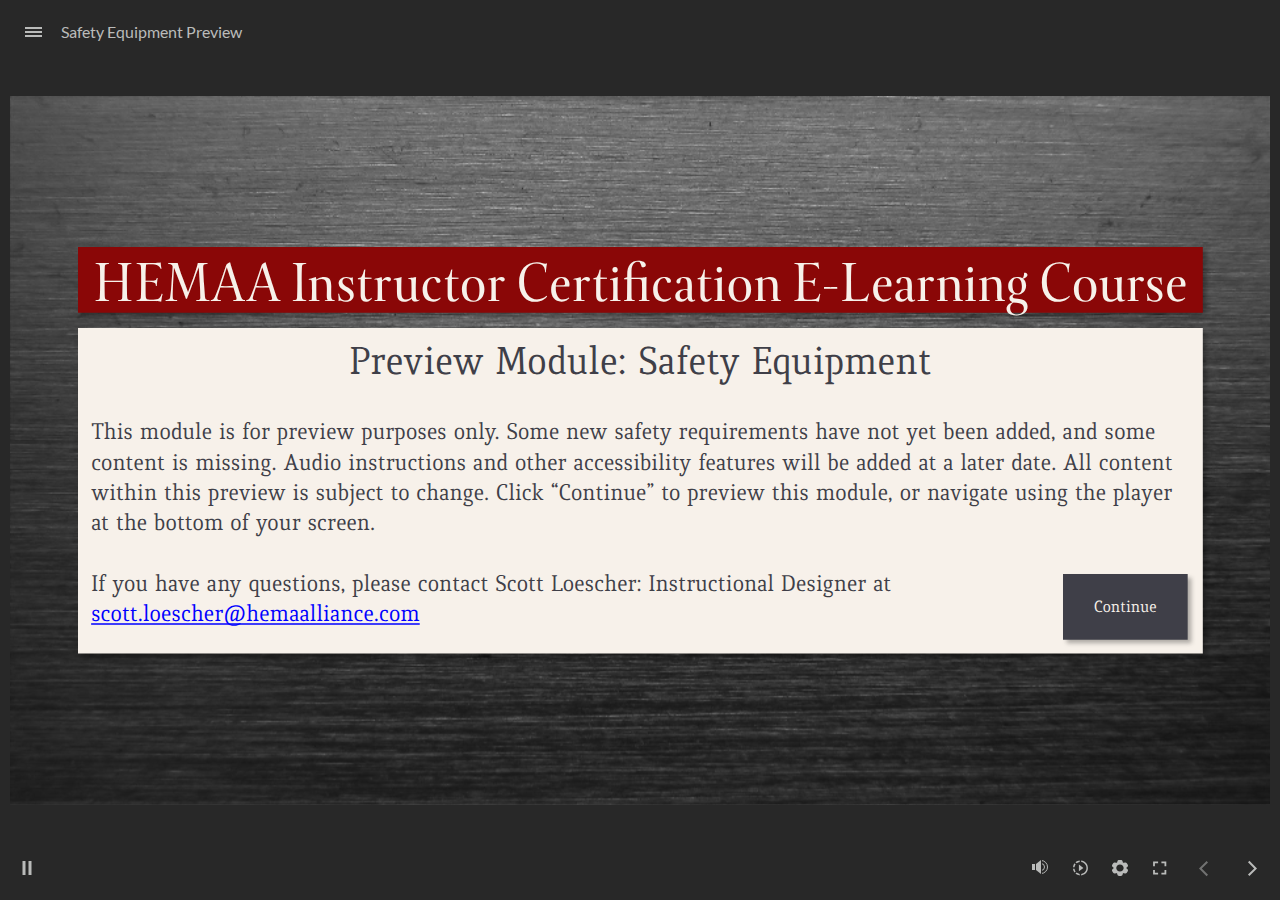
<file: index.html>
﻿<!doctype html>
<html lang="en-US">
<head>
  <meta charset="utf-8">
  <!-- Created using Storyline 360 - http://www.articulate.com  -->
  <!-- version: 3.76.30446.0 -->
  <title>Safety Equipment Preview</title>
  <meta http-equiv="x-ua-compatible" content="IE=edge"/>
  <meta name="viewport" content="width=device-width,initial-scale=1,user-scalable=no,shrink-to-fit=no,minimal-ui"/>
  <meta name="apple-mobile-web-app-capable" content="yes"/>
  <style>
    html, body { height: 100%; padding: 0; margin: 0 }
    #app { height: 100%; width: 100%; }
  </style>

  <script>
    window.DS = {};
    window.globals = {
      DATA_PATH_BASE: '',
      HAS_FRAME: true,
      HAS_SLIDE: true,

      lmsPresent: false,
      tinCanPresent: false,
      cmi5Present: false,
      aoSupport: false,
      scale: 'noscale',
      captureRc: false,
      browserSize: 'optimal',
      bgColor: '#282828',
      features: 'AccessibleVideo,ConnectionMessages,DropIn1,FullScreenToggle,InsertSvgPicture,LayerPresentAsDialog,MultipleQuizTracking,PlayerSpeedControl,StreamingVideo,UpdatedThemeEditor,UseAudioElement,VideoTranscripts',
      themeName: 'unified',
      preloaderColor: '#FFFFFF',
      suppressAnalytics: false,
      productChannel: 'stable',
      publishSource: 'storyline',
      aid: 'aid|063156c1-d055-49e4-b8f7-2ba526d6408d',
      cid: '900a19d5-c6a1-42a2-8d5a-3b9b78e86747',
      playerVersion: '3.76.30446.0',
      publishTimestamp: '2023-10-14T17:30:14.8786951Z',
      maxIosVideoElements: 10,
      connectionSettings: { message: 'You%20are%20offline.%20Trying%20to%20reconnect...', useDarkTheme: false, mode: 'disabled' },

      
      parseParams: function(qs) {
        if (window.globals.parsedParams != null) {
          return window.globals.parsedParams;
        }
        qs = (qs || window.location.search.substr(1)).split('+').join(' ');
        var params = {},
            tokens,
            re = /[?&]?([^=]+)=([^&]*)/g;

        while (tokens = re.exec(qs)) {
          params[decodeURIComponent(tokens[1]).trim()] =
            decodeURIComponent(tokens[2]).trim();
        }
        window.globals.parsedParams = params;
        return params;
      }

    };
  </script>
  <script>
    var isIe11 = ('ActiveXObject' in window || window.MSBlobBuilder != null)
      && window.msCrypto != null && !window.ActiveXObject;
    if (isIe11) {
      window.globals.unsupportedBrowser = true;
      document.write(atob('[base64]'));
    }
  </script>
  
  <script>window.THREE = { };</script>
  
</head>
<body style="background: #282828" class="cs-HTML theme-unified">
  <!-- 360 -->
  <script>!function(){var e,i=/iPhone/i,o=/iPod/i,n=/iPad/i,t=/\biOS-universal(?:.+)Mac\b/i,r=/\bAndroid(?:.+)Mobile\b/i,a=/Android/i,d=/(?:SD4930UR|\bSilk(?:.+)Mobile\b)/i,p=/Silk/i,l=/Windows Phone/i,u=/\bWindows(?:.+)ARM\b/i,b=/BlackBerry/i,s=/BB10/i,c=/Opera Mini/i,f=/\b(CriOS|Chrome)(?:.+)Mobile/i,h=/Mobile(?:.+)Firefox\b/i,v=function(e){return void 0!==e&&"MacIntel"===e.platform&&"number"==typeof e.maxTouchPoints&&e.maxTouchPoints>1&&"undefined"==typeof MSStream};e=function(e){var m={userAgent:"",platform:"",maxTouchPoints:0};e||"undefined"==typeof navigator?"string"==typeof e?m.userAgent=e:e&&e.userAgent&&(m={userAgent:e.userAgent,platform:e.platform,maxTouchPoints:e.maxTouchPoints||0}):m={userAgent:navigator.userAgent,platform:navigator.platform,maxTouchPoints:navigator.maxTouchPoints||0};var g=m.userAgent,y=g.split("[FBAN");void 0!==y[1]&&(g=y[0]),void 0!==(y=g.split("Twitter"))[1]&&(g=y[0]);var A=function(e){return function(i){return i.test(e)}}(g),w={apple:{phone:A(i)&&!A(l),ipod:A(o),tablet:!A(i)&&(A(n)||v(m))&&!A(l),universal:A(t),device:(A(i)||A(o)||A(n)||A(t)||v(m))&&!A(l)},amazon:{phone:A(d),tablet:!A(d)&&A(p),device:A(d)||A(p)},android:{phone:!A(l)&&A(d)||!A(l)&&A(r),tablet:!A(l)&&!A(d)&&!A(r)&&(A(p)||A(a)),device:!A(l)&&(A(d)||A(p)||A(r)||A(a))||A(/\bokhttp\b/i)},windows:{phone:A(l),tablet:A(u),device:A(l)||A(u)},other:{blackberry:A(b),blackberry10:A(s),opera:A(c),firefox:A(h),chrome:A(f),device:A(b)||A(s)||A(c)||A(h)||A(f)},any:!1,phone:!1,tablet:!1};return w.any=w.apple.device||w.android.device||w.windows.device||w.other.device,w.phone=w.apple.phone||w.android.phone||w.windows.phone,w.tablet=w.apple.tablet||w.android.tablet||w.windows.tablet,w}(),"object"==typeof exports&&"undefined"!=typeof module?module.exports=e:"function"==typeof define&&define.amd?define((function(){return e})):this.isMobile=e}();
    window.isMobile.apple.tablet = window.isMobile.apple.tablet ||
      (navigator.platform === 'MacIntel' && navigator.maxTouchPoints > 1);
    window.isMobile.apple.device = window.isMobile.apple.device || window.isMobile.apple.tablet;
    window.isMobile.tablet = window.isMobile.tablet || window.isMobile.apple.tablet;
    window.isMobile.any = window.isMobile.any || window.isMobile.apple.tablet;
  </script>

  <div id="focus-sink" tabindex="-1"></div>

  <div id="preso"></div>
  <script>
    (function() {

      var classTypes = [ 'desktop', 'mobile', 'phone', 'tablet' ];

      var addDeviceClasses = function(prefix, testObj) {
        var curr, i;
        for (i = 0; i < classTypes.length; i++) {
          curr = classTypes[i];
          if (testObj[curr]) {
            document.body.classList.add(prefix + curr);
          }
        }
      };

      var params = window.globals.parseParams(),
          isDevicePreview = params.devicepreview === '1',
          isPhoneOverride = params.deviceType === 'phone' || (isDevicePreview && params.phone == '1'),
          isTabletOverride = (params.deviceType === 'tablet' || isDevicePreview) && !isPhoneOverride,
          isMobileOverride = isPhoneOverride || isTabletOverride;

      var deviceView = {
        desktop: !window.isMobile.any && !isMobileOverride,
        mobile: window.isMobile.any || isMobileOverride,
        phone: isPhoneOverride || (window.isMobile.phone && !isTabletOverride),
        tablet: isTabletOverride || window.isMobile.tablet
      };

      window.globals.deviceView = deviceView;
      window.isMobile.desktop = !window.isMobile.any;
      window.isMobile.mobile = window.isMobile.any;

      addDeviceClasses('view-', deviceView);

    })();
  </script>
  
  <script src='story_content/user.js' type=text/javascript></script>
  <div class="slide-loader"></div>

  <script>
    var doc = document, loader = doc.body.querySelector('.slide-loader'); [ 1, 2, 3 ].forEach(function(n) { var d = doc.createElement('div'); d.style.backgroundColor = window.globals.preloaderColor; d.classList.add('mobile-loader-dot'); d.classList.add('dot' + n); loader.appendChild(d); });
  </script>

  <div class="mobile-load-title-overlay" style="display: none">
    <div class="mobile-load-title">Safety Equipment Preview</div>
  </div>

  <div class="mobile-chrome-warning"></div>

  
<style>
  .warn-connection-dialog {
    display: none;
    background: transparent;
    pointer-events: none;
    position: fixed;
    left: 0;
    top: 0;
    width: 100%;
    height: 100%;
    z-index: 999;
  }

  .warn-connection-content {
    border-radius: 4px;
    background: white;
    border: 1px solid #E7E7E7;
    color: #333333;
    box-shadow: 0 2px 4px rgba(0, 0, 0, 0.25);
    transition: all 150ms ease-out;
    position: absolute;
    white-space: nowrap;
  }

  .view-phone.is-landscape .warn-connection-content {
    left: 23px;
    bottom: 23px;
  }

  .view-tablet.is-landscape .warn-connection-content {
    left: 50%;
    top: 20px;
    transform: translateX(-50%);
  }

  .is-portrait .warn-connection-content {
    transform: translate(-50%, calc(-100% - 15px));
  }

  .warn-connection-content p {
    display: inline-block;
    margin: 0 8px 0 0;
    line-height: 33px;
    font-size: 11px;
  }

  .warn-connection-content svg {
    position: relative;
    vertical-align: middle;
    margin: 0 2px 2px 8px;
  }

  .view-desktop .warn-connection-content {
    left: 1.5em;
    bottom: 1.5em;
  }

  .view-desktop .warn-connection-content p {
    font-size: 1.1em;
  }

  .is-offline .warn-connection-dialog {
    display: block;
  }

  .is-offline .cs-panel * {
    pointer-events: none !important;
  }

  .is-offline .cs-panel {
    pointer-events: all !important;
  }

  .is-offline #nav-controls * {
    pointer-events: none !important;
  }

  .is-offline #nav-controls {
    pointer-events: all !important;
  }
</style>

<div class="warn-connection-dialog">
  <div class="warn-connection-content">
    <svg width="17" height="15" viewBox="0 0 17 15" xmlns="http://www.w3.org/2000/svg">
      <path fill="#8F0000" stroke="white" d="M16.07,12.98 L15.88,12.23 L9.51,1.21 C8.97,0.26,7.6,0.26,7.06,1.21 L0.69,12.23 C0.15,13.16,0.81,14.36,1.91,14.36 H14.65 C15.47,14.36,16.05,13.7,16.07,12.98 Z"/>
      <path fill="white" stroke="white" d="M8.58,5.5 C8.35,5.28,8.5,5.35,8.21,5.32 C8.09,5.35,7.97,5.49,7.96,5.67 C7.97,5.79,7.98,5.92,7.98,6.04 L7.98,6.04 C7.99,6.17,8,6.31,8.01,6.43 L8.01,6.44 C8.03,6.92,8.06,7.41,8.09,7.9 L8.09,7.9 C8.12,8.39,8.14,8.88,8.17,9.37 C8.17,9.39,8.18,9.42,8.2,9.44 C8.23,9.46,8.25,9.47,8.28,9.47 C8.31,9.47,8.34,9.46,8.35,9.44 C8.37,9.43,8.38,9.4,8.39,9.35 L8.39,9.34 C8.39,9.24,8.4,9.15,8.4,9.05 L8.4,9.05 C8.41,8.96,8.41,8.86,8.42,8.75 C8.43,8.44,8.45,8.12,8.47,7.81 L8.47,7.81 C8.49,7.49,8.51,7.18,8.53,6.87 C8.55,6.46,8.56,6.05,8.59,5.64 L8.6,5.62 C8.6,5.57,8.59,5.53,8.58,5.5 L8.21,5.32 Z"/>
      <circle fill="white" stroke="white" cx="8.3" cy="11.35" r="0.3"/>
    </svg>
    <p>You are offline. Trying to reconnect...</p>
  </div>
</div>

<script>
  (function() {
    window.DS.connection = {
      warningShown: false,
      assets: {},
      loadingAssetGroup: false,
      retryDelay: 500
    };

    var connectionSettings = window.globals.connectionSettings || {};

    // The `window.globals.features` variable must be set in `webpack.dev.config` when testing locally - it is not enough
    // to have it in the data - but it must be set there as well.
    var useConnectionMessages = window.AbortController != null &&
      window.location.protocol != 'file:' &&
      window.globals.features.indexOf('ConnectionMessages') != -1 &&
      connectionSettings.mode === 'normal';

    window.DS.connection.useConnectionMessages = useConnectionMessages

    var assetCount = 0;
    var checkLoadedId;


    if (useConnectionMessages && connectionSettings != null) {
      var contentEl = document.querySelector('.warn-connection-content');
      var messageEl = contentEl.querySelector('p')

      if (connectionSettings.useDarkTheme) {
        contentEl.style.borderColor = '#BABBBA';
        contentEl.style.backgroundColor = '#282828';
        contentEl.style.color = '#FFFFFF';
      }

      if (connectionSettings.message != null) {
        messageEl.textContent = window.decodeURIComponent(connectionSettings.message);
      }
    }

    function checkAssetsReady() {
      for (var i in DS.connection.assets) {
        if (!DS.connection.assets[i].success) {
          return false;
        }
      }
      return true;
    }

    function stopAssetGroup() {
      if (!useConnectionMessages) { return; }

      assetCount = 0;

      DS.connection.oldAssetGroup = DS.connection.assets;
      DS.connection.assets = {};
      DS.connection.loadingAssetGroup = false;
      clearInterval(checkLoadedId);
    }

    function startAssetGroup() {
      if (!useConnectionMessages) { return; }
      var ticks = 0;
      clearInterval(checkLoadedId);
      checkLoadedId = setInterval(function() {
        var loaded = 0;
        if (assetCount === 0 && loaded === 0) {
          clearInterval(checkLoadedId);
          return;
        }

        for (var i in DS.connection.assets) {
          if (DS.connection.assets[i].success) {
            loaded++;
          }
        }

        if (assetCount === loaded && checkAssetsReady()) {
          for (var i in DS.connection.assets) {
            if (DS.connection.assets[i].action) {
              DS.connection.assets[i].action();
            }
          }
          hideWarning();
          stopAssetGroup();
        }
      }, 100)
    }

    function requiredAsset(url, action, retry, type) {
      if (!useConnectionMessages) { return; }
      if (DS.connection.assets[url]) { return; }

      DS.connection.assets[url] = {
        success: false, action: action, retry: retry, type: type
      };
      assetCount = Object.keys(DS.connection.assets).length;
      if (!DS.connection.loadingAssetGroup) {
        startAssetGroup();
      }
      DS.connection.loadingAssetGroup = true;
    }

    function assetLoaded(url) {
      if (!useConnectionMessages) { return; }
      if (DS.connection.assets[url]) {
        DS.connection.assets[url].success = true;
      }
    }

    function assetFailed(url) {
      if (!useConnectionMessages) { return; }
      if (!DS.connection.assets[url]) {
        if (/\.js$/.test(url)) {
          setTimeout(function() {
            if (DS.connection.lastSlideLoaded != null) {
              DS.connection.lastSlideLoaded();
            }
          }, DS.connection.retryDelay);
        }
        return;
      }
      if (!DS.connection.warningShown) { showWarning(); }
      if (DS.connection.assets[url].retry) {
        setTimeout(function() {
          if (!DS.connection.assets[url].success) {
            DS.connection.assets[url].retry()
          }
        }, DS.connection.retryDelay);
      }
    }

    function hideWarning() {
      document.body.classList.remove('is-offline');
      DS.connection.warningShown = false;
    }
    DS.connection.hideWarning = hideWarning

    function showWarning(btn) {
      document.body.classList.add('is-offline')
      DS.connection.warningShown = true;
      updateWarningPosition();
    }

    function updateWarningPosition() {
      if (!DS.connection.warningShown) {
        return;
      }

      var isPortrait = document.body.classList.contains('is-portrait');
      var warningEl = document.querySelector('.warn-connection-content');

      if (isPortrait) {
        var slide = document.querySelector('.primary-slide');
        var slideRect = slide.getBoundingClientRect();

        warningEl.style.top = `${slideRect.top}px`
        warningEl.style.left = `${slideRect.left + slideRect.width / 2}px`
      } else {
        warningEl.style.top = null;
        warningEl.style.left = null;
      }

      window.requestAnimationFrame(updateWarningPosition);
    }

    // these will all be noops if the feature flag isn't set in
    // the data and `window.globals.features`
    DS.connection.requiredAsset = requiredAsset;
    DS.connection.assetLoaded = assetLoaded;
    DS.connection.assetFailed = assetFailed;
    DS.connection.stopAssetGroup = stopAssetGroup;
    DS.connection.startAssetGroup = startAssetGroup;
  })();
</script>


  <script>
    
    if (window.autoSpider && window.vInterfaceObject) {
      document.querySelector('.mobile-load-title-overlay').style.display = 'none';
    }
  </script>

  

  <link rel="stylesheet" href="html5/data/css/output.min.css" data-noprefix/>
</body>
<script src="html5/lib/scripts/bootstrapper.min.js"></script>
</html>
</file>
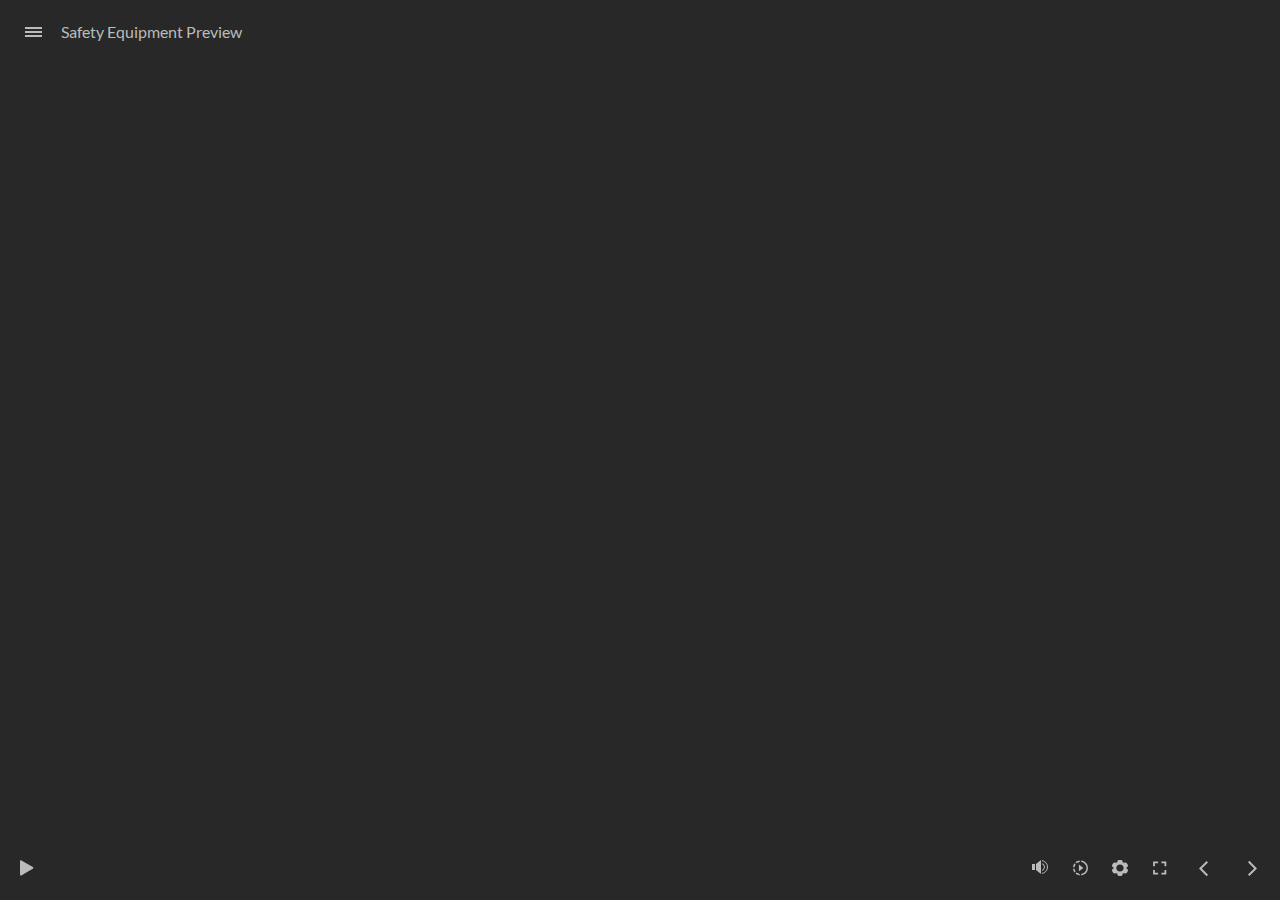
<file: index_lms.html>
<!doctype html>
<html lang="en-US">
<head>
  <meta charset="utf-8">
  <!-- Created using Storyline 360 - http://www.articulate.com  -->
  <!-- version: 3.76.30446.0 -->
  <title>Safety Equipment Preview</title>
  <meta http-equiv="x-ua-compatible" content="IE=edge"/>
  <meta name="viewport" content="width=device-width,initial-scale=1,user-scalable=no,shrink-to-fit=no,minimal-ui"/>
  <meta name="apple-mobile-web-app-capable" content="yes"/>
  <style>
    html, body { height: 100%; padding: 0; margin: 0 }
    #app { height: 100%; width: 100%; }
  </style>

  <script>
    window.DS = {};
    window.globals = {
      DATA_PATH_BASE: '',
      HAS_FRAME: true,
      HAS_SLIDE: true,

      lmsPresent: true,
      tinCanPresent: false,
      cmi5Present: false,
      aoSupport: false,
      scale: 'noscale',
      captureRc: false,
      browserSize: 'optimal',
      bgColor: '#282828',
      features: 'AccessibleVideo,ConnectionMessages,DropIn1,FullScreenToggle,InsertSvgPicture,LayerPresentAsDialog,MultipleQuizTracking,PlayerSpeedControl,StreamingVideo,UpdatedThemeEditor,UseAudioElement,VideoTranscripts',
      themeName: 'unified',
      preloaderColor: '#FFFFFF',
      suppressAnalytics: false,
      productChannel: 'stable',
      publishSource: 'storyline',
      aid: 'aid|063156c1-d055-49e4-b8f7-2ba526d6408d',
      cid: '900a19d5-c6a1-42a2-8d5a-3b9b78e86747',
      playerVersion: '3.76.30446.0',
      publishTimestamp: '2023-10-14T17:30:14.9844398Z',
      maxIosVideoElements: 10,
      connectionSettings: { message: 'You%20are%20offline.%20Trying%20to%20reconnect...', useDarkTheme: false, mode: 'disabled' },

      
      parseParams: function(qs) {
        if (window.globals.parsedParams != null) {
          return window.globals.parsedParams;
        }
        qs = (qs || window.location.search.substr(1)).split('+').join(' ');
        var params = {},
            tokens,
            re = /[?&]?([^=]+)=([^&]*)/g;

        while (tokens = re.exec(qs)) {
          params[decodeURIComponent(tokens[1]).trim()] =
            decodeURIComponent(tokens[2]).trim();
        }
        window.globals.parsedParams = params;
        return params;
      }

    };
  </script>
  <script>
    var isIe11 = ('ActiveXObject' in window || window.MSBlobBuilder != null)
      && window.msCrypto != null && !window.ActiveXObject;
    if (isIe11) {
      window.globals.unsupportedBrowser = true;
      document.write(atob('[base64]'));
    }
  </script>
  <script src="lms/scormdriver.js" charset="utf-8"></script>
  <script>window.THREE = { };</script>
  
</head>
<body style="background: #282828" class="cs-HTML theme-unified">
  <!-- 360 -->
  <script>!function(){var e,i=/iPhone/i,o=/iPod/i,n=/iPad/i,t=/\biOS-universal(?:.+)Mac\b/i,r=/\bAndroid(?:.+)Mobile\b/i,a=/Android/i,d=/(?:SD4930UR|\bSilk(?:.+)Mobile\b)/i,p=/Silk/i,l=/Windows Phone/i,u=/\bWindows(?:.+)ARM\b/i,b=/BlackBerry/i,s=/BB10/i,c=/Opera Mini/i,f=/\b(CriOS|Chrome)(?:.+)Mobile/i,h=/Mobile(?:.+)Firefox\b/i,v=function(e){return void 0!==e&&"MacIntel"===e.platform&&"number"==typeof e.maxTouchPoints&&e.maxTouchPoints>1&&"undefined"==typeof MSStream};e=function(e){var m={userAgent:"",platform:"",maxTouchPoints:0};e||"undefined"==typeof navigator?"string"==typeof e?m.userAgent=e:e&&e.userAgent&&(m={userAgent:e.userAgent,platform:e.platform,maxTouchPoints:e.maxTouchPoints||0}):m={userAgent:navigator.userAgent,platform:navigator.platform,maxTouchPoints:navigator.maxTouchPoints||0};var g=m.userAgent,y=g.split("[FBAN");void 0!==y[1]&&(g=y[0]),void 0!==(y=g.split("Twitter"))[1]&&(g=y[0]);var A=function(e){return function(i){return i.test(e)}}(g),w={apple:{phone:A(i)&&!A(l),ipod:A(o),tablet:!A(i)&&(A(n)||v(m))&&!A(l),universal:A(t),device:(A(i)||A(o)||A(n)||A(t)||v(m))&&!A(l)},amazon:{phone:A(d),tablet:!A(d)&&A(p),device:A(d)||A(p)},android:{phone:!A(l)&&A(d)||!A(l)&&A(r),tablet:!A(l)&&!A(d)&&!A(r)&&(A(p)||A(a)),device:!A(l)&&(A(d)||A(p)||A(r)||A(a))||A(/\bokhttp\b/i)},windows:{phone:A(l),tablet:A(u),device:A(l)||A(u)},other:{blackberry:A(b),blackberry10:A(s),opera:A(c),firefox:A(h),chrome:A(f),device:A(b)||A(s)||A(c)||A(h)||A(f)},any:!1,phone:!1,tablet:!1};return w.any=w.apple.device||w.android.device||w.windows.device||w.other.device,w.phone=w.apple.phone||w.android.phone||w.windows.phone,w.tablet=w.apple.tablet||w.android.tablet||w.windows.tablet,w}(),"object"==typeof exports&&"undefined"!=typeof module?module.exports=e:"function"==typeof define&&define.amd?define((function(){return e})):this.isMobile=e}();
    window.isMobile.apple.tablet = window.isMobile.apple.tablet ||
      (navigator.platform === 'MacIntel' && navigator.maxTouchPoints > 1);
    window.isMobile.apple.device = window.isMobile.apple.device || window.isMobile.apple.tablet;
    window.isMobile.tablet = window.isMobile.tablet || window.isMobile.apple.tablet;
    window.isMobile.any = window.isMobile.any || window.isMobile.apple.tablet;
  </script>

  <div id="focus-sink" tabindex="-1"></div>

  <div id="preso"></div>
  <script>
    (function() {

      var classTypes = [ 'desktop', 'mobile', 'phone', 'tablet' ];

      var addDeviceClasses = function(prefix, testObj) {
        var curr, i;
        for (i = 0; i < classTypes.length; i++) {
          curr = classTypes[i];
          if (testObj[curr]) {
            document.body.classList.add(prefix + curr);
          }
        }
      };

      var params = window.globals.parseParams(),
          isDevicePreview = params.devicepreview === '1',
          isPhoneOverride = params.deviceType === 'phone' || (isDevicePreview && params.phone == '1'),
          isTabletOverride = (params.deviceType === 'tablet' || isDevicePreview) && !isPhoneOverride,
          isMobileOverride = isPhoneOverride || isTabletOverride;

      var deviceView = {
        desktop: !window.isMobile.any && !isMobileOverride,
        mobile: window.isMobile.any || isMobileOverride,
        phone: isPhoneOverride || (window.isMobile.phone && !isTabletOverride),
        tablet: isTabletOverride || window.isMobile.tablet
      };

      window.globals.deviceView = deviceView;
      window.isMobile.desktop = !window.isMobile.any;
      window.isMobile.mobile = window.isMobile.any;

      addDeviceClasses('view-', deviceView);

    })();
  </script>
  
  <script src='story_content/user.js' type=text/javascript></script>
  <div class="slide-loader"></div>

  <script>
    var doc = document, loader = doc.body.querySelector('.slide-loader'); [ 1, 2, 3 ].forEach(function(n) { var d = doc.createElement('div'); d.style.backgroundColor = window.globals.preloaderColor; d.classList.add('mobile-loader-dot'); d.classList.add('dot' + n); loader.appendChild(d); });
  </script>

  <div class="mobile-load-title-overlay" style="display: none">
    <div class="mobile-load-title">Safety Equipment Preview</div>
  </div>

  <div class="mobile-chrome-warning"></div>

  
<style>
  .warn-connection-dialog {
    display: none;
    background: transparent;
    pointer-events: none;
    position: fixed;
    left: 0;
    top: 0;
    width: 100%;
    height: 100%;
    z-index: 999;
  }

  .warn-connection-content {
    border-radius: 4px;
    background: white;
    border: 1px solid #E7E7E7;
    color: #333333;
    box-shadow: 0 2px 4px rgba(0, 0, 0, 0.25);
    transition: all 150ms ease-out;
    position: absolute;
    white-space: nowrap;
  }

  .view-phone.is-landscape .warn-connection-content {
    left: 23px;
    bottom: 23px;
  }

  .view-tablet.is-landscape .warn-connection-content {
    left: 50%;
    top: 20px;
    transform: translateX(-50%);
  }

  .is-portrait .warn-connection-content {
    transform: translate(-50%, calc(-100% - 15px));
  }

  .warn-connection-content p {
    display: inline-block;
    margin: 0 8px 0 0;
    line-height: 33px;
    font-size: 11px;
  }

  .warn-connection-content svg {
    position: relative;
    vertical-align: middle;
    margin: 0 2px 2px 8px;
  }

  .view-desktop .warn-connection-content {
    left: 1.5em;
    bottom: 1.5em;
  }

  .view-desktop .warn-connection-content p {
    font-size: 1.1em;
  }

  .is-offline .warn-connection-dialog {
    display: block;
  }

  .is-offline .cs-panel * {
    pointer-events: none !important;
  }

  .is-offline .cs-panel {
    pointer-events: all !important;
  }

  .is-offline #nav-controls * {
    pointer-events: none !important;
  }

  .is-offline #nav-controls {
    pointer-events: all !important;
  }
</style>

<div class="warn-connection-dialog">
  <div class="warn-connection-content">
    <svg width="17" height="15" viewBox="0 0 17 15" xmlns="http://www.w3.org/2000/svg">
      <path fill="#8F0000" stroke="white" d="M16.07,12.98 L15.88,12.23 L9.51,1.21 C8.97,0.26,7.6,0.26,7.06,1.21 L0.69,12.23 C0.15,13.16,0.81,14.36,1.91,14.36 H14.65 C15.47,14.36,16.05,13.7,16.07,12.98 Z"/>
      <path fill="white" stroke="white" d="M8.58,5.5 C8.35,5.28,8.5,5.35,8.21,5.32 C8.09,5.35,7.97,5.49,7.96,5.67 C7.97,5.79,7.98,5.92,7.98,6.04 L7.98,6.04 C7.99,6.17,8,6.31,8.01,6.43 L8.01,6.44 C8.03,6.92,8.06,7.41,8.09,7.9 L8.09,7.9 C8.12,8.39,8.14,8.88,8.17,9.37 C8.17,9.39,8.18,9.42,8.2,9.44 C8.23,9.46,8.25,9.47,8.28,9.47 C8.31,9.47,8.34,9.46,8.35,9.44 C8.37,9.43,8.38,9.4,8.39,9.35 L8.39,9.34 C8.39,9.24,8.4,9.15,8.4,9.05 L8.4,9.05 C8.41,8.96,8.41,8.86,8.42,8.75 C8.43,8.44,8.45,8.12,8.47,7.81 L8.47,7.81 C8.49,7.49,8.51,7.18,8.53,6.87 C8.55,6.46,8.56,6.05,8.59,5.64 L8.6,5.62 C8.6,5.57,8.59,5.53,8.58,5.5 L8.21,5.32 Z"/>
      <circle fill="white" stroke="white" cx="8.3" cy="11.35" r="0.3"/>
    </svg>
    <p>You are offline. Trying to reconnect...</p>
  </div>
</div>

<script>
  (function() {
    window.DS.connection = {
      warningShown: false,
      assets: {},
      loadingAssetGroup: false,
      retryDelay: 500
    };

    var connectionSettings = window.globals.connectionSettings || {};

    // The `window.globals.features` variable must be set in `webpack.dev.config` when testing locally - it is not enough
    // to have it in the data - but it must be set there as well.
    var useConnectionMessages = window.AbortController != null &&
      window.location.protocol != 'file:' &&
      window.globals.features.indexOf('ConnectionMessages') != -1 &&
      connectionSettings.mode === 'normal';

    window.DS.connection.useConnectionMessages = useConnectionMessages

    var assetCount = 0;
    var checkLoadedId;


    if (useConnectionMessages && connectionSettings != null) {
      var contentEl = document.querySelector('.warn-connection-content');
      var messageEl = contentEl.querySelector('p')

      if (connectionSettings.useDarkTheme) {
        contentEl.style.borderColor = '#BABBBA';
        contentEl.style.backgroundColor = '#282828';
        contentEl.style.color = '#FFFFFF';
      }

      if (connectionSettings.message != null) {
        messageEl.textContent = window.decodeURIComponent(connectionSettings.message);
      }
    }

    function checkAssetsReady() {
      for (var i in DS.connection.assets) {
        if (!DS.connection.assets[i].success) {
          return false;
        }
      }
      return true;
    }

    function stopAssetGroup() {
      if (!useConnectionMessages) { return; }

      assetCount = 0;

      DS.connection.oldAssetGroup = DS.connection.assets;
      DS.connection.assets = {};
      DS.connection.loadingAssetGroup = false;
      clearInterval(checkLoadedId);
    }

    function startAssetGroup() {
      if (!useConnectionMessages) { return; }
      var ticks = 0;
      clearInterval(checkLoadedId);
      checkLoadedId = setInterval(function() {
        var loaded = 0;
        if (assetCount === 0 && loaded === 0) {
          clearInterval(checkLoadedId);
          return;
        }

        for (var i in DS.connection.assets) {
          if (DS.connection.assets[i].success) {
            loaded++;
          }
        }

        if (assetCount === loaded && checkAssetsReady()) {
          for (var i in DS.connection.assets) {
            if (DS.connection.assets[i].action) {
              DS.connection.assets[i].action();
            }
          }
          hideWarning();
          stopAssetGroup();
        }
      }, 100)
    }

    function requiredAsset(url, action, retry, type) {
      if (!useConnectionMessages) { return; }
      if (DS.connection.assets[url]) { return; }

      DS.connection.assets[url] = {
        success: false, action: action, retry: retry, type: type
      };
      assetCount = Object.keys(DS.connection.assets).length;
      if (!DS.connection.loadingAssetGroup) {
        startAssetGroup();
      }
      DS.connection.loadingAssetGroup = true;
    }

    function assetLoaded(url) {
      if (!useConnectionMessages) { return; }
      if (DS.connection.assets[url]) {
        DS.connection.assets[url].success = true;
      }
    }

    function assetFailed(url) {
      if (!useConnectionMessages) { return; }
      if (!DS.connection.assets[url]) {
        if (/\.js$/.test(url)) {
          setTimeout(function() {
            if (DS.connection.lastSlideLoaded != null) {
              DS.connection.lastSlideLoaded();
            }
          }, DS.connection.retryDelay);
        }
        return;
      }
      if (!DS.connection.warningShown) { showWarning(); }
      if (DS.connection.assets[url].retry) {
        setTimeout(function() {
          if (!DS.connection.assets[url].success) {
            DS.connection.assets[url].retry()
          }
        }, DS.connection.retryDelay);
      }
    }

    function hideWarning() {
      document.body.classList.remove('is-offline');
      DS.connection.warningShown = false;
    }
    DS.connection.hideWarning = hideWarning

    function showWarning(btn) {
      document.body.classList.add('is-offline')
      DS.connection.warningShown = true;
      updateWarningPosition();
    }

    function updateWarningPosition() {
      if (!DS.connection.warningShown) {
        return;
      }

      var isPortrait = document.body.classList.contains('is-portrait');
      var warningEl = document.querySelector('.warn-connection-content');

      if (isPortrait) {
        var slide = document.querySelector('.primary-slide');
        var slideRect = slide.getBoundingClientRect();

        warningEl.style.top = `${slideRect.top}px`
        warningEl.style.left = `${slideRect.left + slideRect.width / 2}px`
      } else {
        warningEl.style.top = null;
        warningEl.style.left = null;
      }

      window.requestAnimationFrame(updateWarningPosition);
    }

    // these will all be noops if the feature flag isn't set in
    // the data and `window.globals.features`
    DS.connection.requiredAsset = requiredAsset;
    DS.connection.assetLoaded = assetLoaded;
    DS.connection.assetFailed = assetFailed;
    DS.connection.stopAssetGroup = stopAssetGroup;
    DS.connection.startAssetGroup = startAssetGroup;
  })();
</script>


  <script>
    
    if (window.autoSpider && window.vInterfaceObject) {
      document.querySelector('.mobile-load-title-overlay').style.display = 'none';
    }
  </script>

  

  <link rel="stylesheet" href="html5/data/css/output.min.css" data-noprefix/>
</body>
<script src="html5/lib/scripts/bootstrapper.min.js"></script>
</html>
</file>
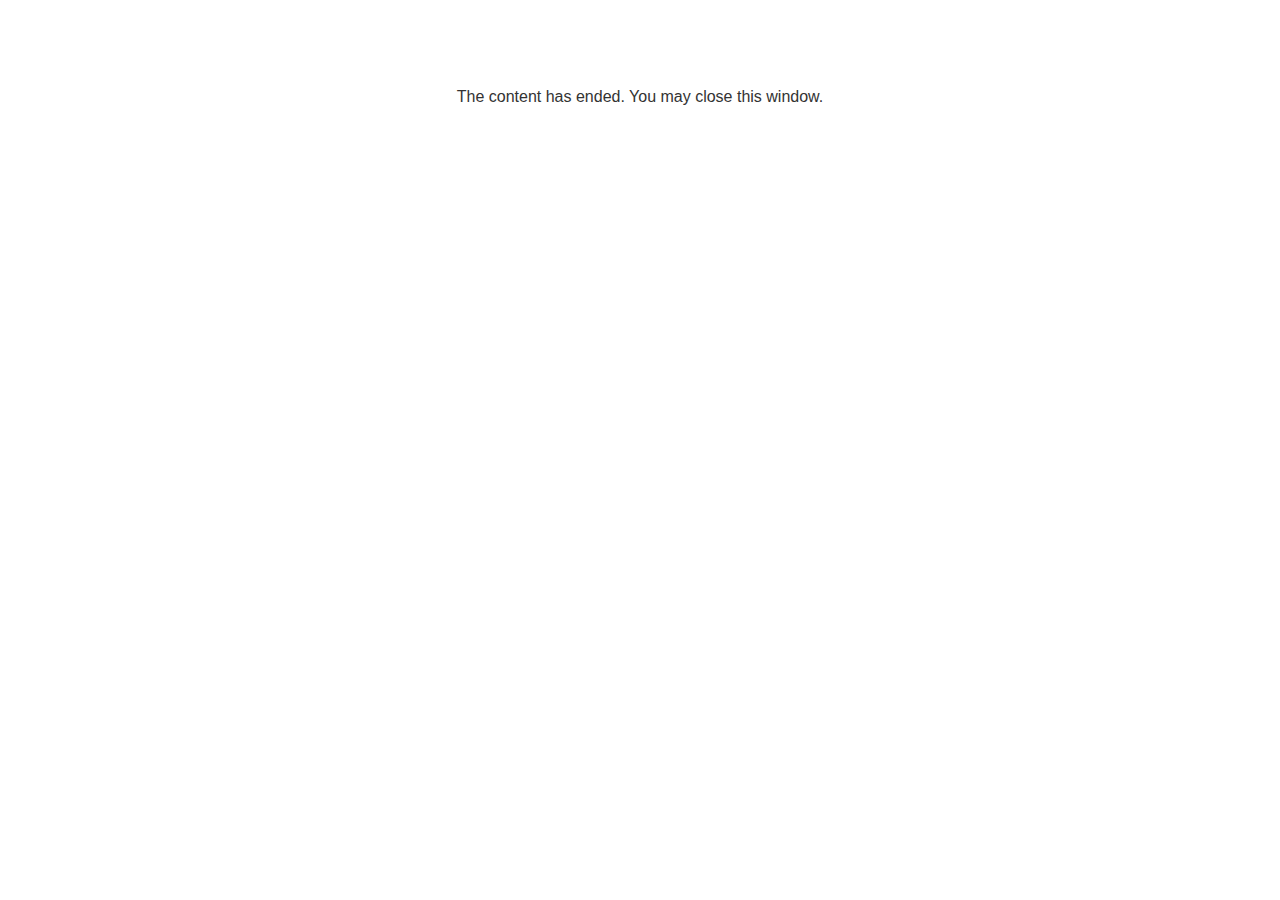
<file: lms/goodbye.html>
<!doctype html>
<html>
<body style="background-color: #ffffff;">

<p role="alert" style="color: #333333;font-family: Lato, articulate, tahoma, arial;font-size: medium;text-align: center;">
<br><br><br><br>
The content has ended. You may close this window.
</p>

</body>
</html>
</file>
